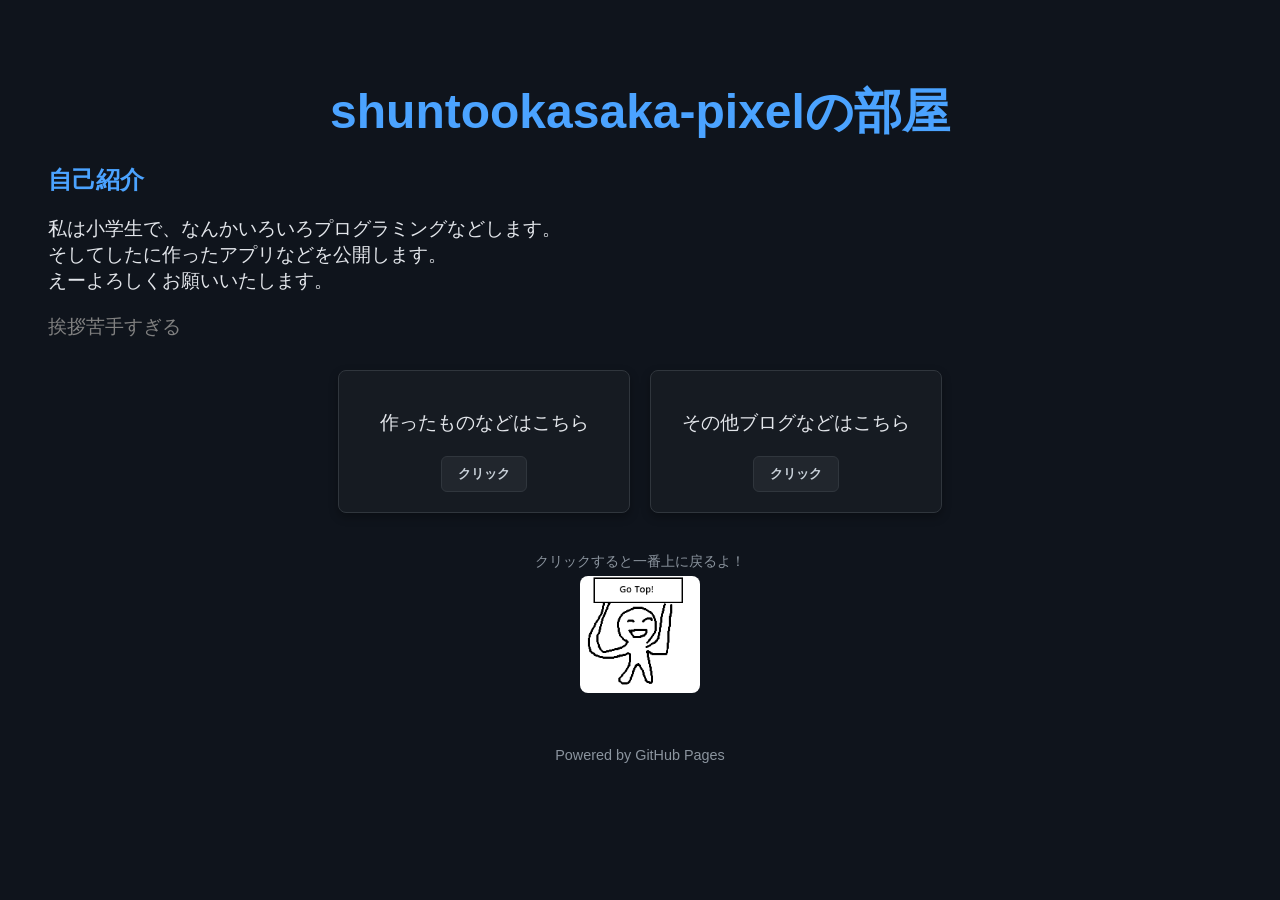
<file: index.html>
<!DOCTYPE html>
<html lang="ja">
<head>
    <meta charset="UTF-8">
    <title>shuntookasaka-pixelの部屋</title>
    <!-- CSSファイルを読み込む -->
    <link rel="stylesheet" href="style.css">
</head>
<body>
    
    <h1 style="color: #4ba3ff; text-align: center; font-size: 3rem; margin-bottom: 10px;">shuntookasaka-pixelの部屋</h1>
    
    <h2>自己紹介</h2>
    <p>私は小学生で、なんかいろいろプログラミングなどします。<br>そしてしたに作ったアプリなどを公開します。<br>えーよろしくお願いいたします。</p>
    <p style="color: gray; font-family: 'Segoe UI', sans-serif;">挨拶苦手すぎる</p>

    <!-- カードセクション -->
    <div class="card-container">
        <div class="card">
            <p>作ったものなどはこちら</p>
            <!-- value="クリック" に修正し、後でクリックできるように id を追加 -->
            <input type="button" value="クリック" id="btn-projects"/>
        </div>

        <div class="card">
            <p>その他ブログなどはこちら</p>
            <input type="button" value="クリック" id="btn-blog"/>
        </div>
    </div>

    <!-- Go Top 画像の配置 -->
    <div style="text-align: center; margin-top: 40px;">
        <p style="font-size: 0.85rem; color: #8b949e; margin-bottom: 5px;">クリックすると一番上に戻るよ！</p>
        <img src="Go Top!.png" alt="Go Top" id="goTopBtn" class="go-top-img">
    </div>

    <p style="margin-top: 50px; font-size: 0.9rem; color: #8b949e; text-align: center;">Powered by GitHub Pages</p>

    <!-- JavaScriptファイルを読み込む -->
    <script src="script.js"></script>
</body>
</html>
</file>
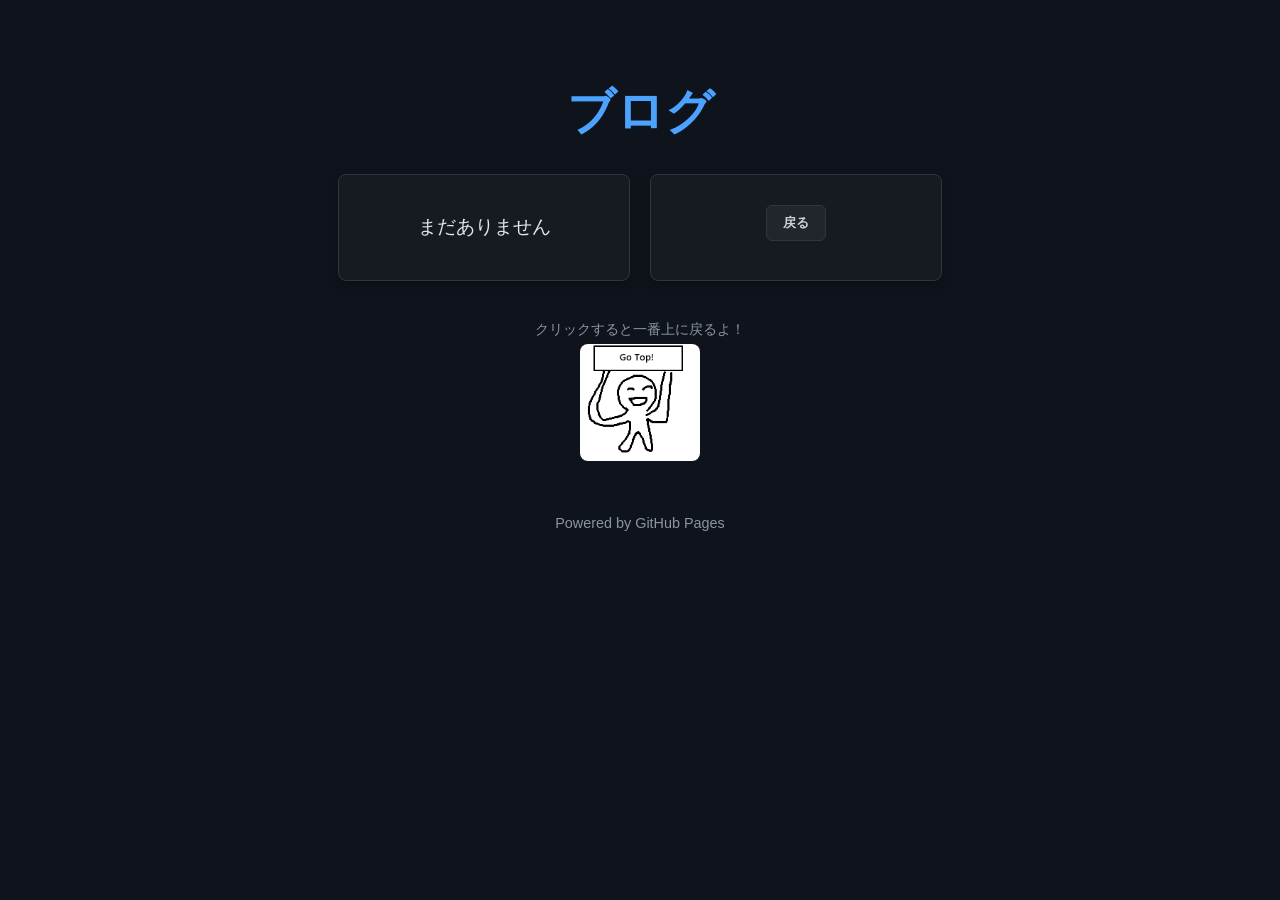
<file: blog.html>
<!DOCTYPE html>
<html lang="ja">
<head>
    <meta charset="UTF-8">
    <title>shuntookasaka-pixelの部屋</title>
    <!-- CSSファイルを読み込む -->
    <link rel="stylesheet" href="style.css">
</head>
<body>
    
    <h1 style="color: #4ba3ff; text-align: center; font-size: 3rem; margin-bottom: 10px;">ブログ</h1>
    

    <!-- カードセクション -->
    <div class="card-container">
        <div class="card">
            <p>まだありません</p>
        </div>
        <div class="card">
            <input type="button" value="戻る" id="btn-tukuttamono-return"/>
        </div>
    </div>

    <!-- Go Top 画像の配置 -->
    <div style="text-align: center; margin-top: 40px;">
        <p style="font-size: 0.85rem; color: #8b949e; margin-bottom: 5px;">クリックすると一番上に戻るよ！</p>
        <img src="Go Top!.png" alt="Go Top" id="goTopBtn" class="go-top-img">
    </div>

    <p style="margin-top: 50px; font-size: 0.9rem; color: #8b949e; text-align: center;">Powered by GitHub Pages</p>

    <!-- JavaScriptファイルを読み込む -->
    <script src="script.js"></script>
</body>
</html>
</file>
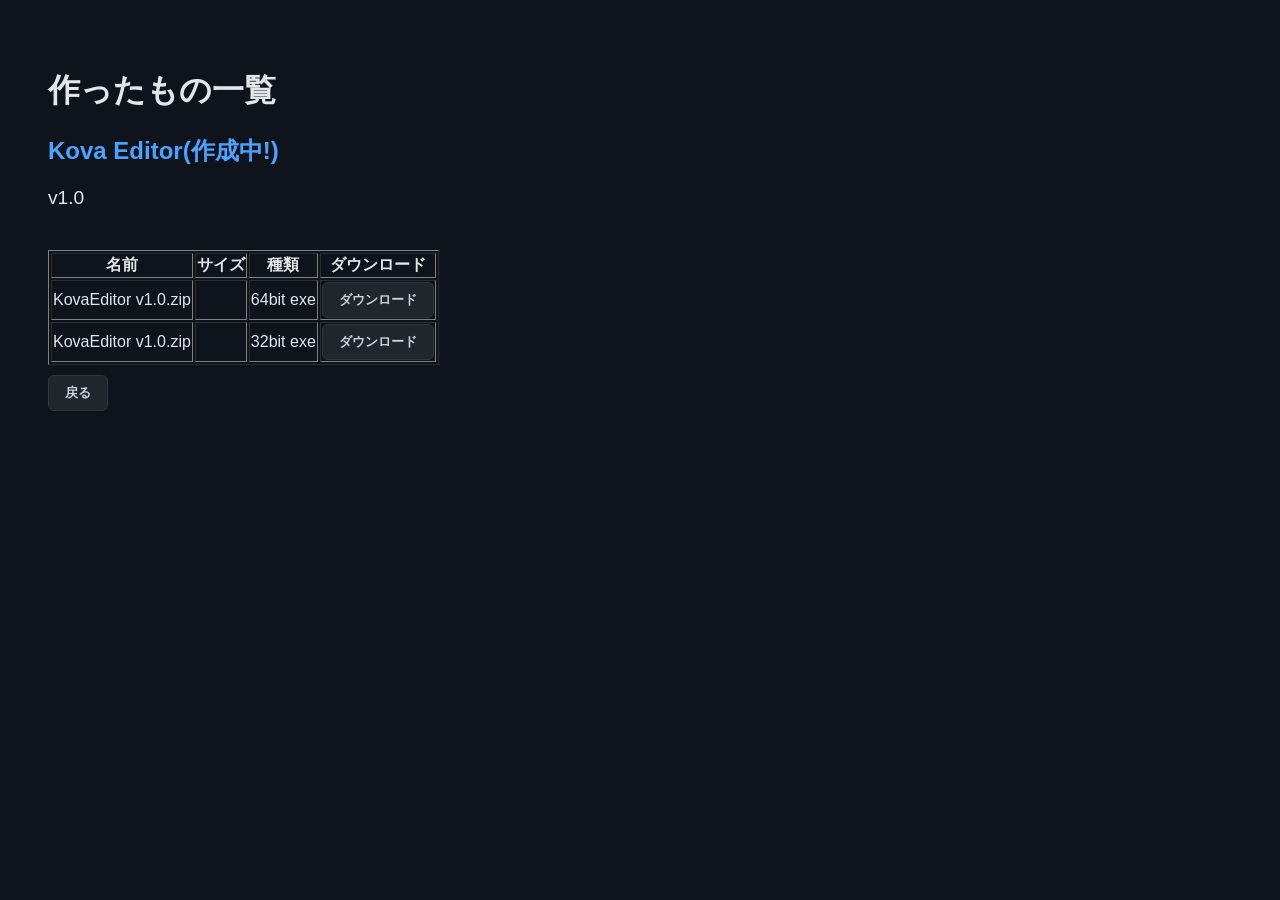
<file: tukuttamono.html>
<!DOCTYPE html>
<html lang="ja">
<head>
    <meta charset="UTF-8">
    <title>作ったもの</title>
    <!-- CSSファイルを読み込む -->
    <link rel="stylesheet" href="style.css">
</head>
<body>
    <h1>作ったもの一覧</h1>
    <h2>Kova Editor(作成中!)</h2>
    <p>v1.0</p>
    <table border="1">
  　    <tr>
    　　    <th>名前</th>
    　　    <th>サイズ</th>
            <th>種類</th>
            <th>ダウンロード</th>
  　　　</tr>
        <tr>
            <td>KovaEditor v1.0.zip</td>
            <td></td>
            <td>64bit exe</td>
            <td><input type="button" value="ダウンロード" disabled></td>
        </tr>
        <tr>
            <td>KovaEditor v1.0.zip</td>
            <td></td>
            <td>32bit exe</td>
            <td><input type="button" value="ダウンロード" disabled></td>
        </tr>
    </table>

    <input type="button" value="戻る" id="btn-tukuttamono-return"/>
    <script src="script.js"></script>
</body>
</html>
</file>
<file: style.css>
/* 全体の設定 */
body {
    background-color: #0f141c;
    color: #e3e6eb;
    font-family: 'Segoe UI', sans-serif;
    padding: 40px;
}

h2 {
    color: #4ba3ff;
    text-align: left;
}

/* カードを横並びにするコンテナ */
.card-container {
    display: flex;
    gap: 20px;
    margin-top: 30px;
    justify-content: center;
}

/* 立体的なダークカードのデザイン */
.card {
    background-color: #161b22;
    border: 1px solid #30363d;
    border-radius: 8px;
    padding: 20px;
    width: 250px;
    text-align: center;
    box-shadow: 0 4px 10px rgba(0, 0, 0, 0.3);
    transition: transform 0.2s, border-color 0.2s;
}

/* マウスを乗せたときの浮き上がるエフェクト */
.card:hover {
    transform: translateY(-5px);
    border-color: #4ba3ff;
}

/* ボタンの格好いいデザイン */
input[type="button"] {
    background-color: #21262d;
    color: #c9d1d9;
    border: 1px solid #30363d;
    padding: 8px 16px;
    border-radius: 6px;
    cursor: pointer;
    font-weight: bold;
    transition: background-color 0.2s, color 0.2s;
}

input[type="button"]:hover {
    background-color: #4ba3ff;
    color: white;
    border-color: #4ba3ff;
}

/* Go Top 画像のスタイル */
.go-top-img {
    width: 120px;
    height: auto;
    cursor: pointer;
    border-radius: 8px;
    transition: transform 0.2s;
}
.go-top-img:hover {
    transform: scale(1.05);
}

/* 作ったものページの「まだ何もありません」の文字デザイン */
p {
    font-size: 1.2rem;
    margin-bottom: 20px;
}

/* 戻るボタンを少し離して配置する場合の調整 */
#btn-tukuttamono-return {
    margin-top: 10px;
}
</file>
